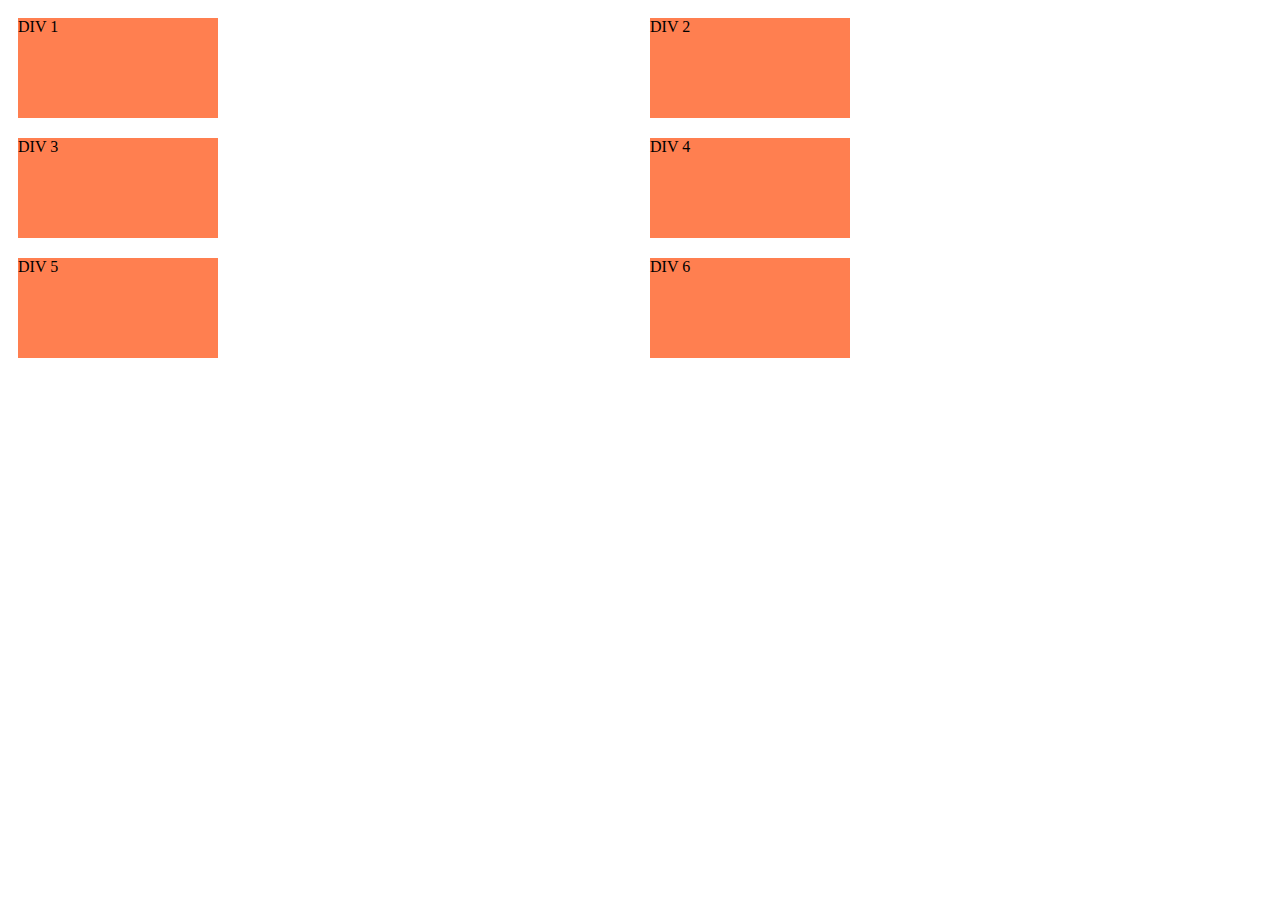
<file: iTP Programming Workshop/index.html>
<!DOCTYPE html>
<html lang="en">
<head>
    <meta charset="UTF-8">
    <meta name="viewport" content="width=device-width, initial-scale=1.0">
    <title>Document</title>
    <style>
        .cards {
            display: grid;
            grid-template-columns: repeat(3, 1fr);
        }

        .card {
            width: 200px;
            height: 100px;
            margin: 10px;
            background-color: chocolate;
        }

        /* LAPTOP LARGE VIEW */
        @media (max-width: 1919px) {
            .card {
                background-color: aquamarine;
            }
        }
        
        /* LAPTOP  VIEW */
        @media (max-width: 1439px) {
            .cards {
                grid-template-columns: repeat(2, 1fr);
            }
            .card {
                background-color: coral;
            }
        }
        
        /* TABLET VIEW */
        @media (max-width: 1023px) {
            .card {
                background-color: dodgerblue;
            }
        }
        
        /* MOBILE VIEW */
        @media (max-width: 767px) {
            .cards {
                grid-template-columns: 1fr;
            }
            .card {
                background-color: hotpink;
            }
        }
        
        /* SMALL MOBILE VIEW */
        @media (max-width: 474px) {
            .card {
                background-color: darksalmon;
            }
        }
        
    </style>
</head>
<body>
    <div class="cards">
        <div class="card">DIV 1</div>
        <div class="card">DIV 2</div>
        <div class="card">DIV 3</div>
        <div class="card">DIV 4</div>
        <div class="card">DIV 5</div>
        <div class="card">DIV 6</div>
    </div>
</body>
</html>
</file>
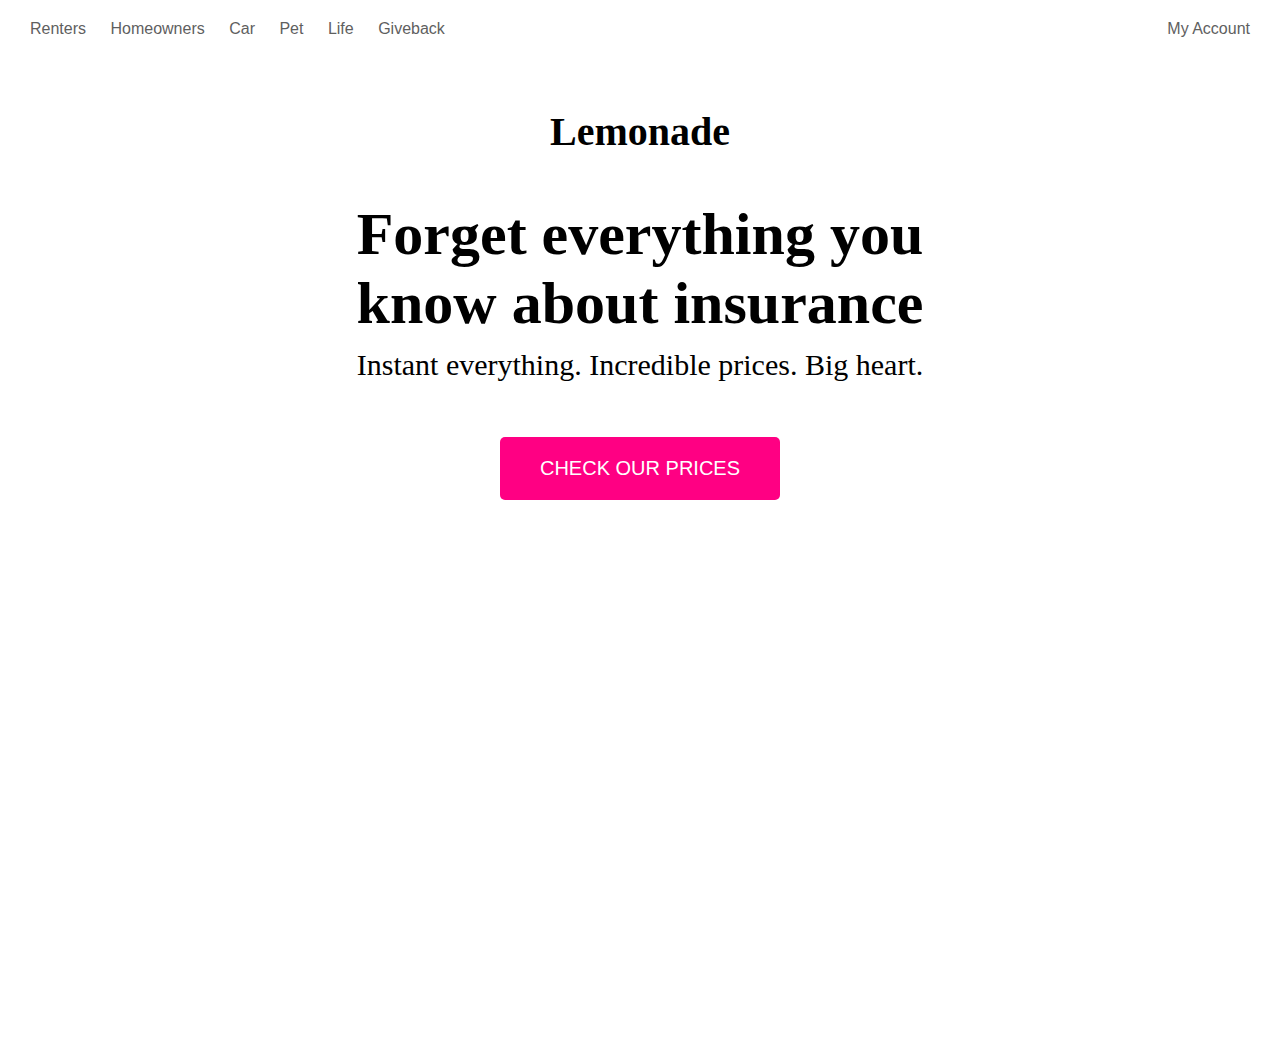
<file: iTP Programming Workshop/handson.html>
<!DOCTYPE html>
<html lang="en">
<head>
    <meta charset="UTF-8">
    <meta name="viewport" content="width=device-width, initial-scale=1.0">
    <title>Lemonade Original</title>
    <style>
        * {
            box-sizing: border-box;
            margin: 0;
            padding: 5px;
        }
        
        .header {
            display: flex;
            justify-content: space-between;
            font-family:Verdana, Geneva, Tahoma, sans-serif;
            margin-bottom: 50px;

        }

        .content {
            display: flex;
            width: 100%;
            justify-content: center;
        }

        .subcontent {
            text-align: center;
            width: 60%;
            font-size: 30px;
        }

        a {
            text-decoration: none;
            padding: 10px;
            color: #5f5f5f
        }

        button {
            background-color: #ff0083;
            border: none;
            color: white;
            padding-left: 40px;
            padding-right: 40px;
            padding-top: 20px;
            padding-bottom: 20px;
            border-radius: 5px;
            margin-top: 50px;
            font-size: 20px;
        }

        .images {
            position: relative;
            width: 100%;
        }

        #bottom-left {
            position: absolute;
            top: 40px;
            right: 1300px;
            
        }

        #bottom-right {
            position: absolute;
            left: 1300px;
        }
    </style>
</head>
<body>
    <div class="header">
        <nav class="menu">
            <a href="">Renters</a>
            <a href="">Homeowners</a>
            <a href="">Car</a>
            <a href="">Pet</a>
            <a href="">Life</a>
            <a href="">Giveback</a>
        </nav>
        <div class="my-account">
            <a href="">My Account</a>
        </div>
    </div>
    <div class="logo" style="font-family:cursive;">
        <h3 style="text-align: center; font-size: 40px; margin-bottom: 20px;">Lemonade</h3>
    </div>
    <div class="content">
        <div class="subcontent">
            <h1>Forget everything you<br>know about insurance</h1>
            <p>Instant everything. Incredible prices. Big heart.</p>
            <a href="page2.html"><button>CHECK OUR PRICES</button></a>
            
        </div>
    </div>
    <div class="images">
        <img src="image.png" id="bottom-left">
        <img src="image copy.png" id="bottom-right">
    </div>
</body>
</html>
</file>
